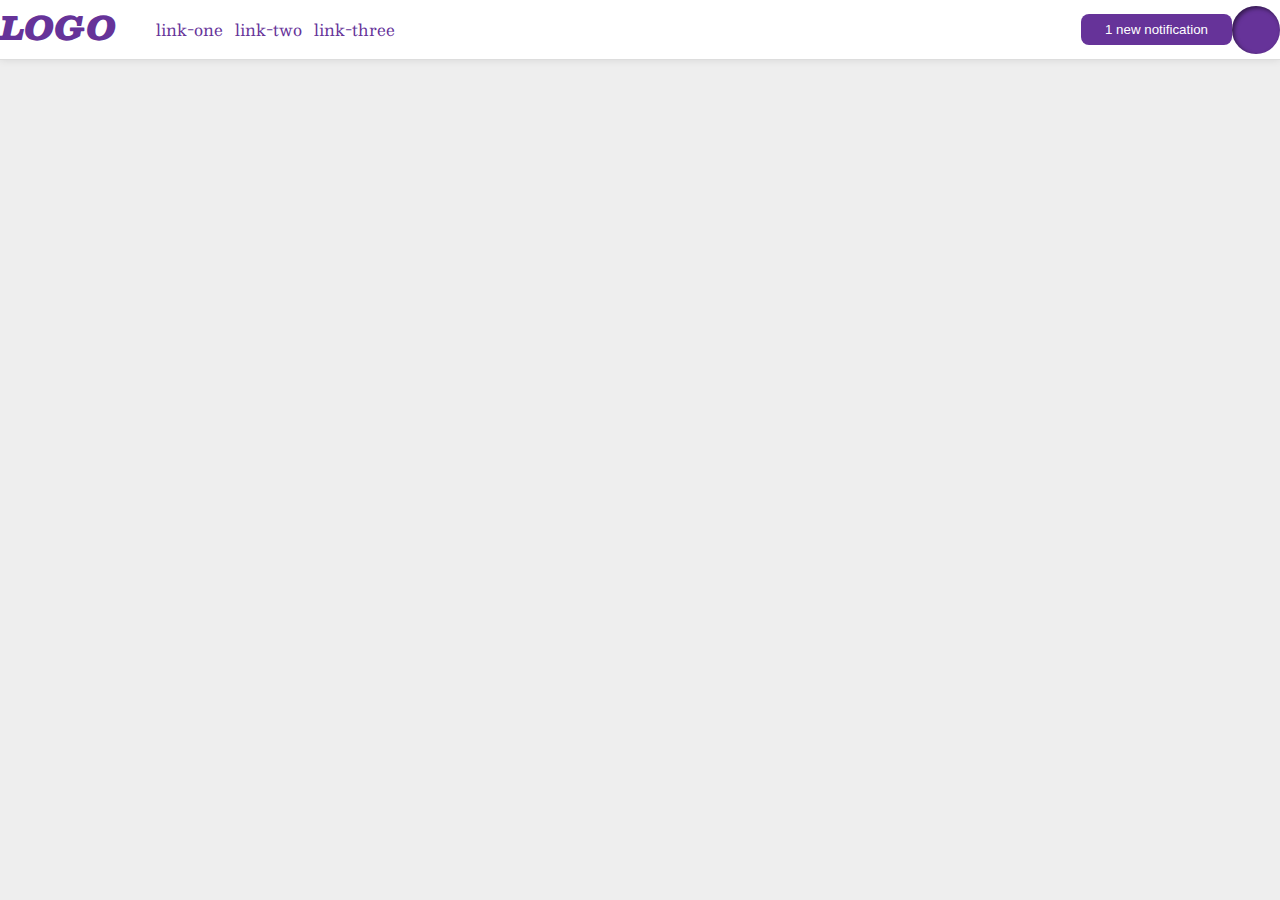
<file: foundations/flex/03-flex-header-2/index.html>
<!DOCTYPE html>
<html lang="en">
  <head>
    <meta charset="UTF-8">
    <meta http-equiv="X-UA-Compatible" content="IE=edge">
    <meta name="viewport" content="width=device-width, initial-scale=1.0">
    <title>Flex Header 2</title>
    <link rel="stylesheet" href="style.css">
  </head>
  <body>
    <div class="header">
      <div class="logo">
        LOGO
      </div>
      <ul class="links">
        <li><a href="https://google.com">link-one</a></li>
        <li><a href="https://google.com">link-two</a></li>
        <li><a href="https://google.com">link-three</a></li>
      </ul>
      <div class="right">
        <button class="notifications">
          1 new notification
        </button>
        <div class="profile-image"></div>
      </div>
    </div>
  </body>
</html>
</file>
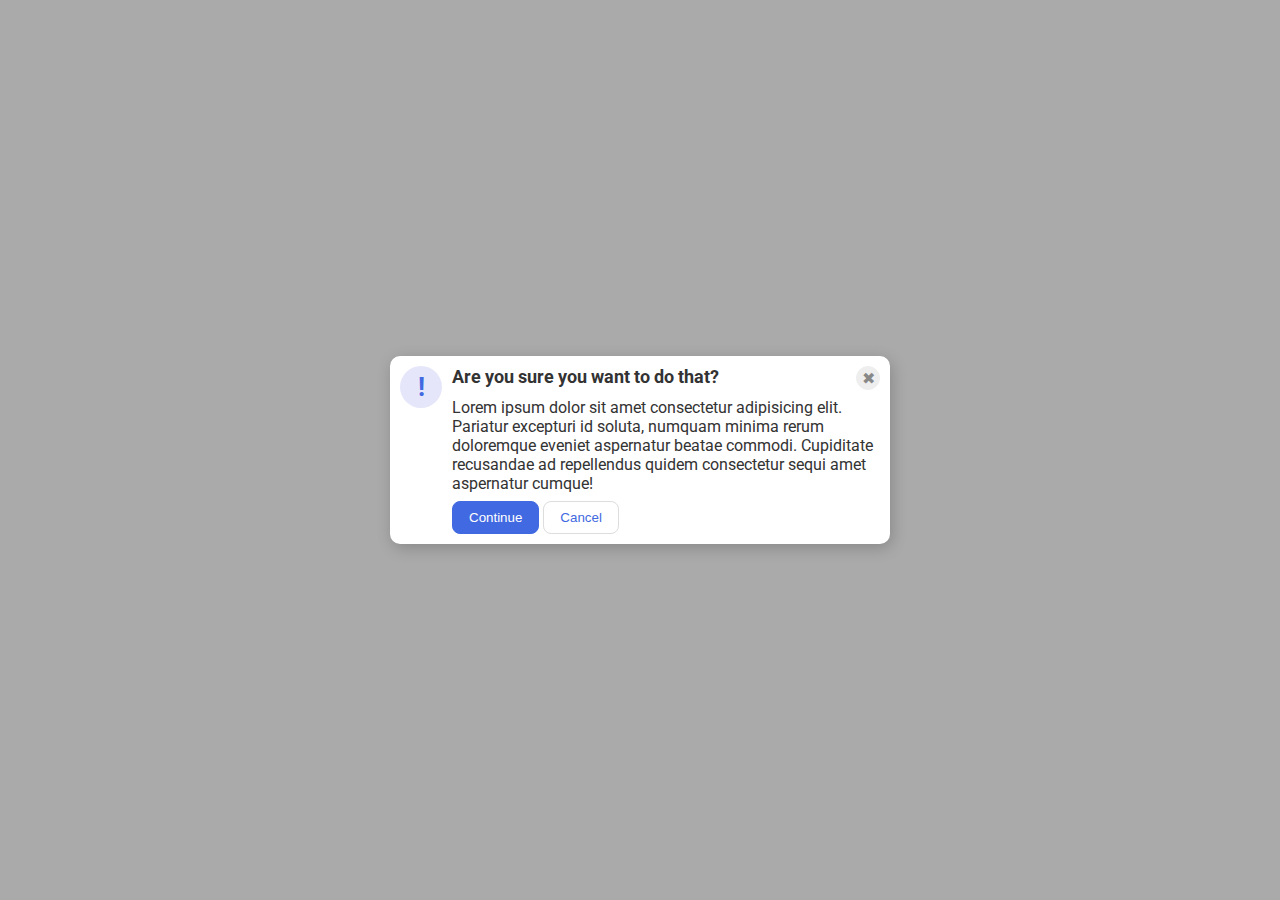
<file: foundations/flex/05-flex-modal/index.html>
<!DOCTYPE html>
<html lang="en">
  <head>
    <meta charset="UTF-8">
    <meta http-equiv="X-UA-Compatible" content="IE=edge">
    <meta name="viewport" content="width=device-width, initial-scale=1.0">
    <link rel="stylesheet" href="style.css">
    <title>Modal</title>
  </head>
  <body>
    <div class="modal">
      <div class="icon">!</div>
      <div class="right">
        <div class="top">
          <div class="header">Are you sure you want to do that?</div>
          <button class="close-button">✖</button>
        </div>

        <div class="text">Lorem ipsum dolor sit amet consectetur adipisicing elit. Pariatur excepturi id soluta, numquam minima rerum doloremque eveniet aspernatur beatae commodi. Cupiditate recusandae ad repellendus quidem consectetur sequi amet aspernatur cumque!</div>
       
        <div class="bottom">
          <button class="continue">Continue</button>
          <button class="cancel">Cancel</button>
        </div>
      </div>
    </div>
  </body>
</html>
</file>
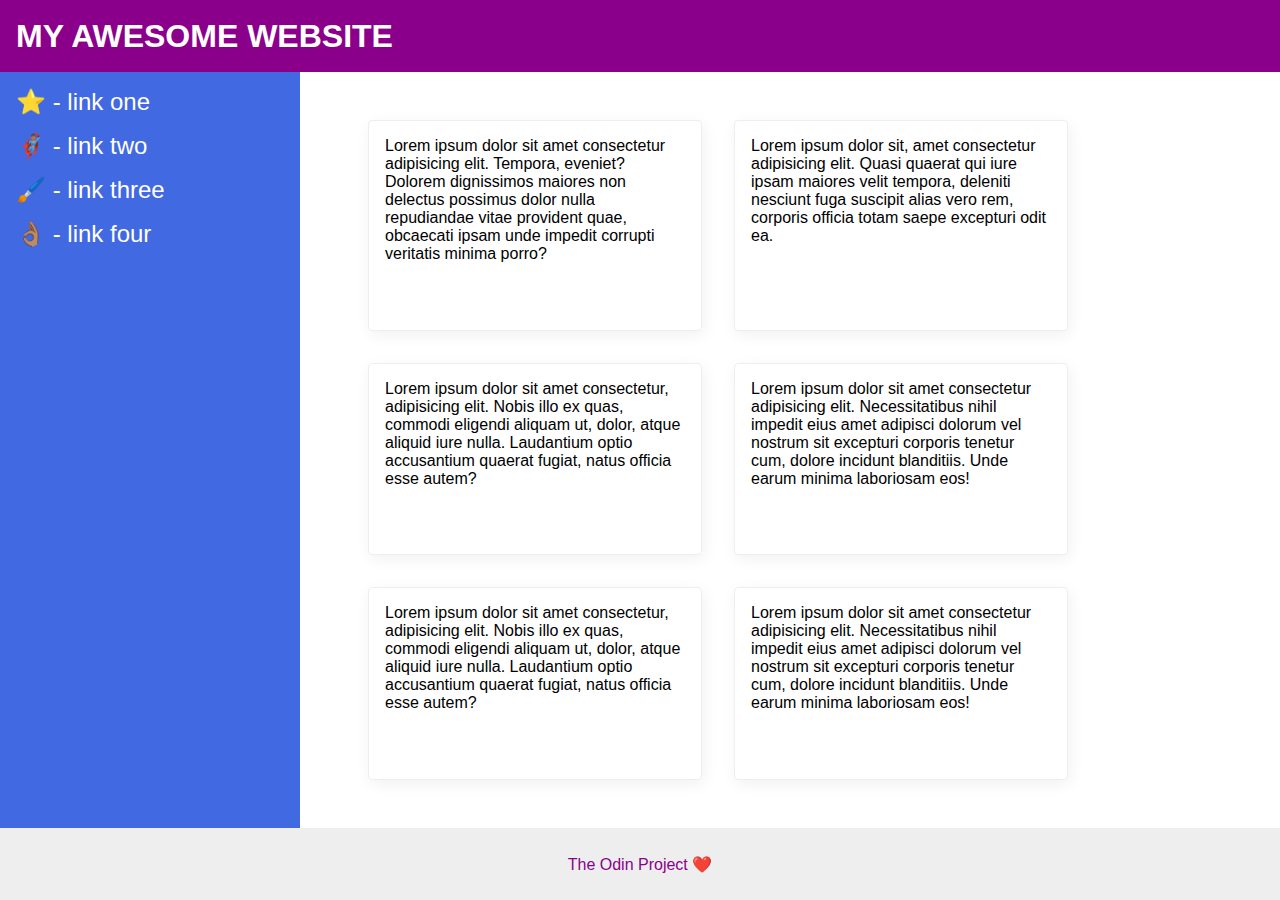
<file: foundations/flex/07-flex-layout-2/index.html>
<!DOCTYPE html>
<html lang="en">
  <head>
    <meta charset="UTF-8">
    <meta http-equiv="X-UA-Compatible" content="IE=edge">
    <meta name="viewport" content="width=device-width, initial-scale=1.0">
    <title>The Holy Grail</title>
    <link rel="stylesheet" href="style.css">
  </head>
  <body>
    <div class="header">
      MY AWESOME WEBSITE
    </div>
    
    <div class="content">

      <div class="sidebar">
        <ul>
          <li><a href="#">⭐ - link one</a></li>
          <li><a href="#">🦸🏽‍♂️ - link two</a></li>
          <li><a href="#">🖌️ - link three</a></li>
          <li><a href="#">👌🏽 - link four</a></li>
        </ul>
      </div>

      <div class="card-container">
        <div class="card">Lorem ipsum dolor sit amet consectetur adipisicing elit. Tempora, eveniet? Dolorem dignissimos maiores non delectus possimus dolor nulla repudiandae vitae provident quae, obcaecati ipsam unde impedit corrupti veritatis minima porro?</div>
        <div class="card">Lorem ipsum dolor sit, amet consectetur adipisicing elit. Quasi quaerat qui iure ipsam maiores velit tempora, deleniti nesciunt fuga suscipit alias vero rem, corporis officia totam saepe excepturi odit ea.</div>
        <div class="card">Lorem ipsum dolor sit amet consectetur, adipisicing elit. Nobis illo ex quas, commodi eligendi aliquam ut, dolor, atque aliquid iure nulla. Laudantium optio accusantium quaerat fugiat, natus officia esse autem?</div>
        <div class="card">Lorem ipsum dolor sit amet consectetur adipisicing elit. Necessitatibus nihil impedit eius amet adipisci dolorum vel nostrum sit excepturi corporis tenetur cum, dolore incidunt blanditiis. Unde earum minima laboriosam eos!</div>
        <div class="card">Lorem ipsum dolor sit amet consectetur, adipisicing elit. Nobis illo ex quas, commodi eligendi aliquam ut, dolor, atque aliquid iure nulla. Laudantium optio accusantium quaerat fugiat, natus officia esse autem?</div>
        <div class="card">Lorem ipsum dolor sit amet consectetur adipisicing elit. Necessitatibus nihil impedit eius amet adipisci dolorum vel nostrum sit excepturi corporis tenetur cum, dolore incidunt blanditiis. Unde earum minima laboriosam eos!</div>
      </div>

    </div>
    
    <div class="footer">
      The Odin Project ❤️
    </div>
  </body>
</html>
</file>
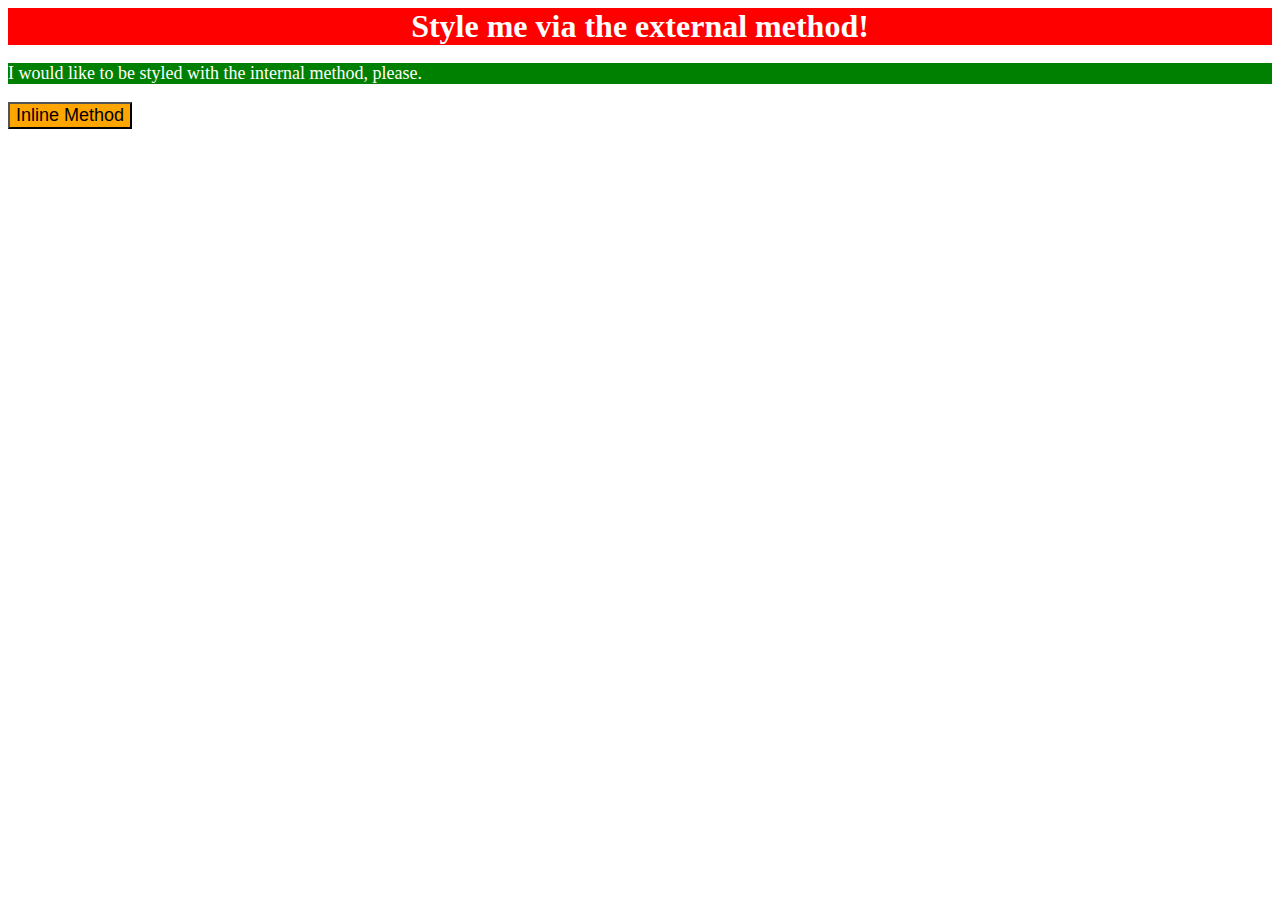
<file: foundations/intro-to-css/01-css-methods/index.html>
<!DOCTYPE html>
<html lang="en">
  <head>
    <style>
      p
      {
        background-color: green;
        color: white;

        font-size: 18px;

      }


    </style>
    <meta charset="UTF-8">
    <meta http-equiv="X-UA-Compatible" content="IE=edge">
    <meta name="viewport" content="width=device-width, initial-scale=1.0">
    <title>Methods for Adding CSS</title>
    <link rel="stylesheet" href="style.css">
  </head>
  <body>
    <div>Style me via the external method!</div>
    <p>I would like to be styled with the internal method, please.</p>
    <button style="background-color: orange; font-size: 18px;">Inline Method</button>
  </body>
</html>
</file>
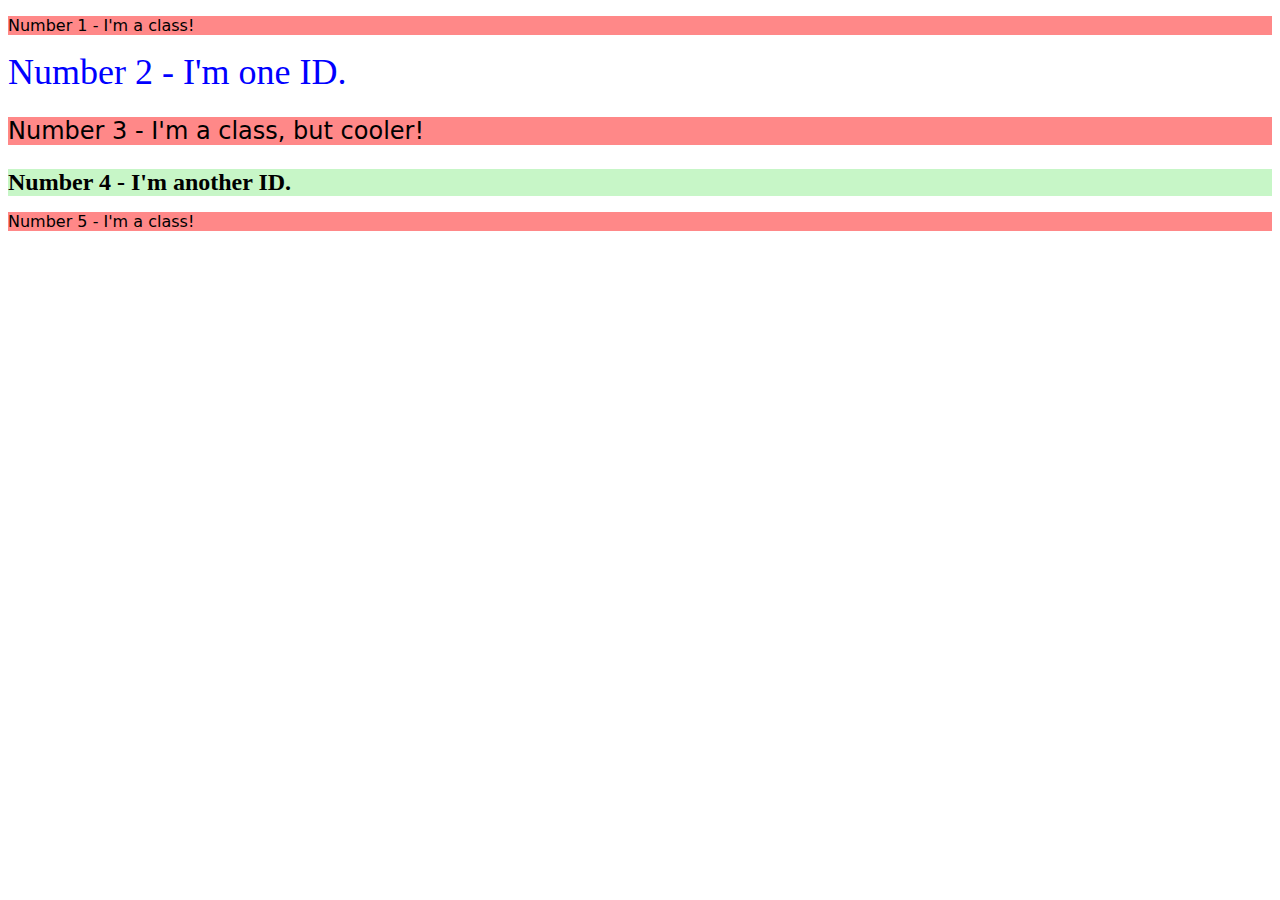
<file: foundations/intro-to-css/02-class-id-selectors/index.html>
<!DOCTYPE html>
<html lang="en">
  <head>
    <meta charset="UTF-8">
    <meta http-equiv="X-UA-Compatible" content="IE=edge">
    <meta name="viewport" content="width=device-width, initial-scale=1.0">
    <title>Class and ID Selectors</title>
    <link rel="stylesheet" href="style.css">
  </head>
  <body>
    <p class="odd">Number 1 - I'm a class!</p>
    <div id="element2">Number 2 - I'm one ID.</div>
    <p class="odd" style="font-size: 24px;">Number 3 - I'm a class, but cooler!</p>
    <div id="element4">Number 4 - I'm another ID.</div>
    <p class="odd">Number 5 - I'm a class!</p>
  </body>
</html>
</file>
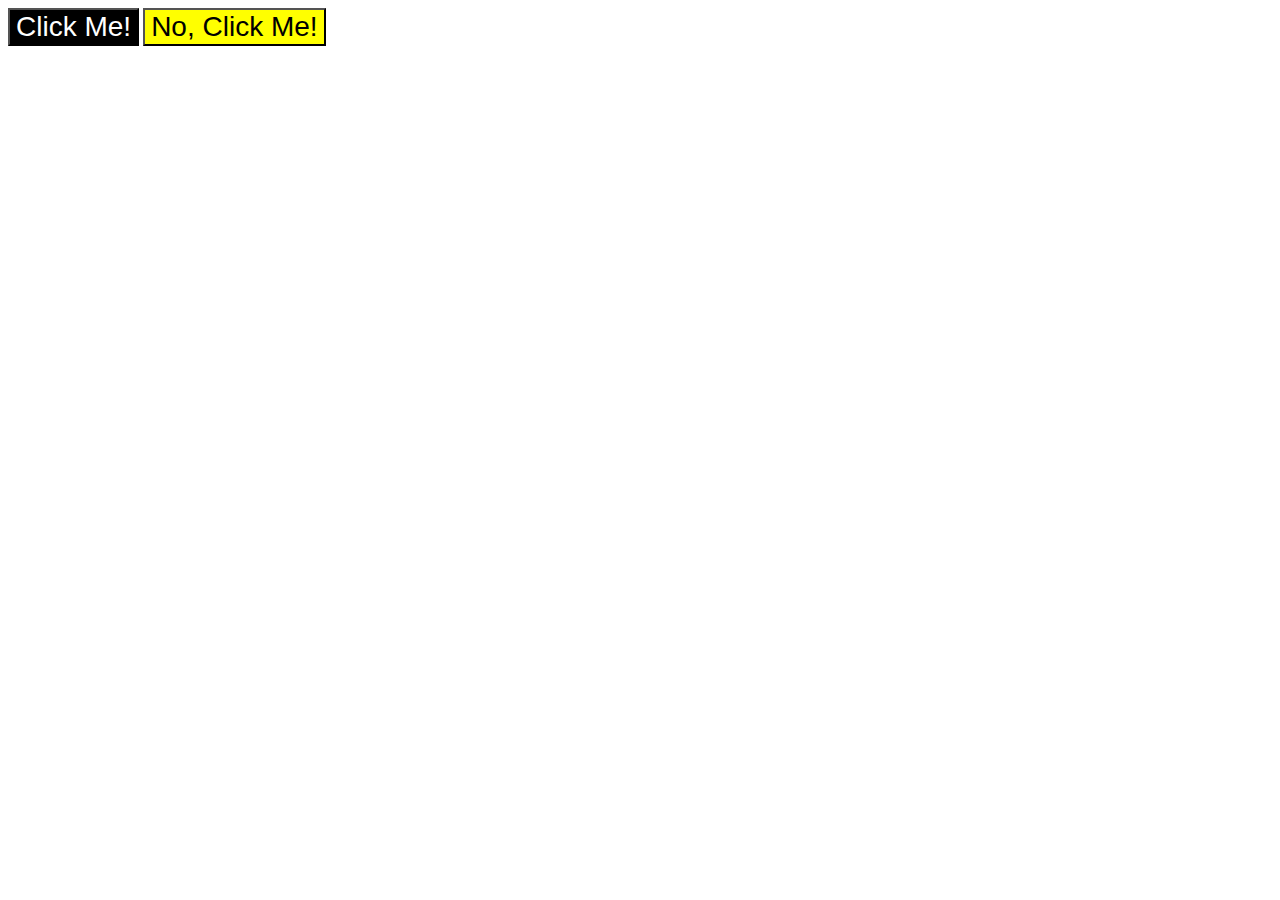
<file: foundations/intro-to-css/03-grouping-selectors/index.html>
<!DOCTYPE html>
<html lang="en">
  <head>
    <meta charset="UTF-8">
    <meta http-equiv="X-UA-Compatible" content="IE=edge">
    <meta name="viewport" content="width=device-width, initial-scale=1.0">
    <title>Grouping Selectors</title>
    <link rel="stylesheet" href="style.css">
  </head>
  <body>
    <button class="button1">Click Me!</button>
    <button class="button2">No, Click Me!</button>
  </body>
</html>
</file>
<file: foundations/flex/03-flex-header-2/style.css>
/* this is some magical font-importing.  
you'll learn about it later. */
@import url('https://fonts.googleapis.com/css2?family=Besley:ital,wght@0,400;1,900&display=swap');

body {
  margin: 0;
  background: #eee;
  font-family: Besley, serif;
}

.header {
  background: white;
  border-bottom: 1px solid #ddd;
  box-shadow: 0 0 8px rgba(0,0,0,.1);
  display: flex;
}

.right{
  display: flex;
  margin-left: auto;
  align-items: center;


}

.profile-image {
  background: rebeccapurple;
  box-shadow: inset 2px 2px 4px rgba(0,0,0,.5);
  border-radius: 50%;
  width: 48px;
  height: 48px;
  flex-shrink: 0;
}

.logo {
  color: rebeccapurple;
  font-size: 32px;
  font-weight: 900;
  font-style: italic;
}

button {
  border: none;
  border-radius: 8px;
  background: rebeccapurple;
  color: white;
  padding: 8px 24px;
}

a {
  /* this removes the line under our links */
  text-decoration: none;
  color: rebeccapurple;
}

ul {
  list-style-type: none;
  display: flex;
  gap: 12px;
}
</file>
<file: foundations/flex/05-flex-modal/style.css>
@import url('https://fonts.googleapis.com/css2?family=Roboto:wght@400;700&display=swap');

html, body {
  height: 100%;
}

body {
  font-family: Roboto, sans-serif;
  margin: 0;
  background: #aaa;
  color: #333;
  /* I'll give you this one for free lol */
  display: flex;
  align-items: center;
  justify-content: center;
}

.modal {
  background: white;
  width: 480px;
  border-radius: 10px;
  box-shadow: 2px 4px 16px rgba(0,0,0,.2);
  display: flex;
  gap: 10px;
  padding: 10px;

}

.icon {
  color: royalblue;
  font-size: 26px;
  font-weight: 700;
  background: lavender;
  width: 42px;
  height: 42px;
  border-radius: 50%;
  display: flex;
  align-items: center;
  justify-content: center;
  flex-shrink: 0;
}

.close-button {
  background: #eee;
  border-radius: 50%;
  color: #888;
  font-weight: 400;
  font-size: 16px;
  height: 24px;
  width: 24px;
  display: flex;
  align-items: center;
  justify-content: center;
  border: 1px solid #eee;
  padding: 0;
  margin-left: auto;
}

button {
  cursor: pointer;
  padding: 8px 16px;
  border-radius: 8px;
}

button.continue {
  background: royalblue;
  border: 1px solid royalblue;
  color: white;
}

button.cancel {
  background: white;
  border: 1px solid #ddd;
  color: royalblue;
}

.right{
  display: flex;
  flex-direction: column;
  gap: 8px;


}

.top{
  display: flex;
  font-weight: bold;
  font-size: large;
}
</file>
<file: foundations/flex/07-flex-layout-2/style.css>
body {
  font-family: -apple-system, BlinkMacSystemFont, 'Segoe UI', Roboto, Oxygen, Ubuntu, Cantarell, 'Open Sans', 'Helvetica Neue', sans-serif;
  margin: 0;
  min-height: 100vh;
  display: flex; 
  flex-direction: column;
}

.header {
  height: 72px;
  background: darkmagenta;
  color: white;
  margin-bottom: auto;

  display: flex;
  align-items: center;
  padding: 0 16px;
  font-size: 32px;
  font-weight: 900;


}

.footer {
  height: 72px;
  background: #eee;
  color: darkmagenta;
  margin-top: auto;
  display: flex;
  align-items: center;
  justify-content: center;
  
}

.sidebar {
  width: 300px;
  background: royalblue;
  box-sizing: border-box;
  flex-shrink: 0;
  padding: 16px;
}

.card {
  border: 1px solid #eee;
  box-shadow: 2px 4px 16px rgba(0,0,0,.06);
  border-radius: 4px;
  padding: 16px;
  width: 300px;

}

.content{
  display: flex;
  flex: 1;
  gap: 20px;
}

.card-container{
  padding: 48px;
  display: flex;
  flex-wrap: wrap;
  gap: 32px;
}

ul{
  list-style-type: none;
  margin: 0;
  padding: 0;
}

li {
  margin-bottom: 16px;
}

a {
  color: white;
  text-decoration: none;
  font-size: 24px;
}
</file>
<file: foundations/intro-to-css/01-css-methods/style.css>
div
{
background-color: red;
color: white;

font-size: 32px;
font-weight: bold;

text-align: center;
}
</file>
<file: foundations/intro-to-css/02-class-id-selectors/style.css>
.odd{
    font-family: "Verdana", "DejaVu Sans", "sans-serif";
    background-color: rgba(255, 18, 18, 0.5);
}

#element2 {
    color: blue;
    font-size: 36px;
}

#element4{
    background-color: rgba(144, 238, 144, 0.5);
    font-size: 24px;
    font-weight: bold;
}
</file>
<file: foundations/intro-to-css/03-grouping-selectors/style.css>
.button1, .button2{
    font-size: 28px;
    font-family: "Helvetica", "Times New Roman", "sans-serif"
}

.button1{
    color: white;
    background-color: black;
}

.button2{
    background-color: yellow;
}
</file>
